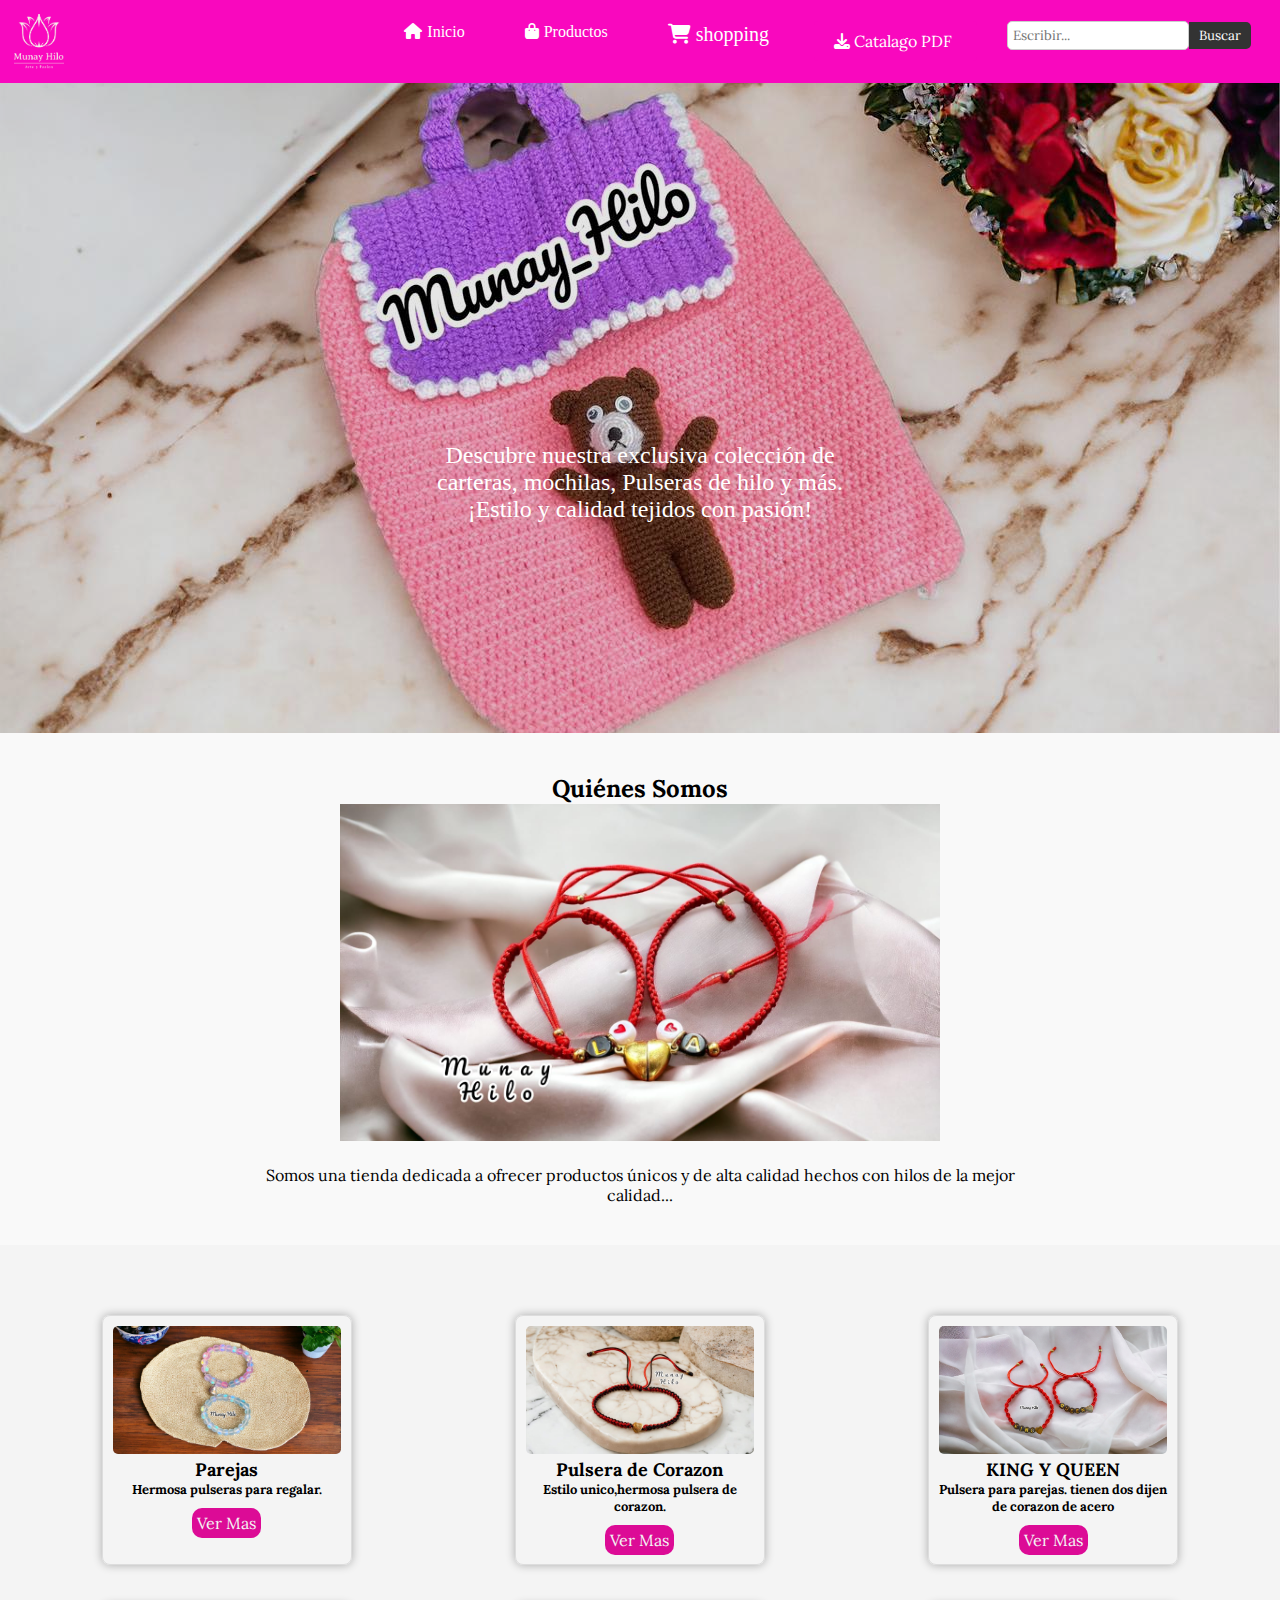
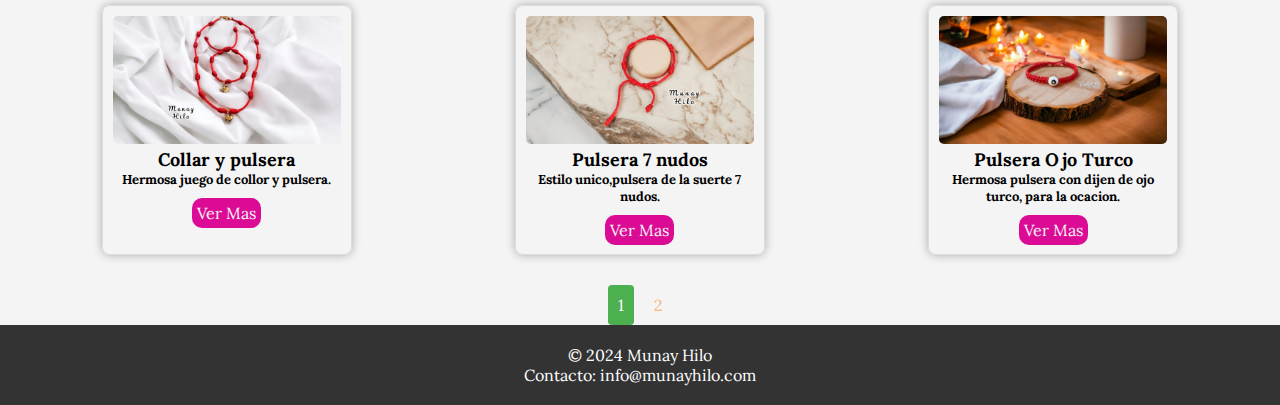
<file: index.html>
<!DOCTYPE html>
<html lang="es">
<head>
    <meta charset="UTF-8">
    <meta name="viewport" content="width=device-width, initial-scale=1.0">
    <title>Munay Hilo </title>
    <link rel="stylesheet" href="css/all.min.css">
    <link rel="stylesheet" href="styles.css">
</head>
<body>
    <header>
        <div class="menu">
           <img src="img/logofinal.png" alt="">
            <span id="menu-icon" onclick="toggleMenu()"><i class="fas fa-bars"></i></span>
            <ul class="nav-list">
                <li><a href="index.html"><i class="fa-solid fa-house"></i>Inicio</a></li>
                <li><a href="productos.html"><i class="fas fa-shopping-bag"></i>Productos</a></li>
                <li id="cart-icon"><a href="#"><i class="fas fa-shopping-cart"></i>shopping</a></li>
             <!-- Temporizador de descarga en el menú -->
             <li><button class="download-button" onclick="startDownload()"><i class="fa-solid fa-download"></i> Catalago PDF<span class="countdown-text"></span></button></li>
        
                <li>
                    <form id="search-form">
                        <input type="text" id="search-input" placeholder="Escribir...">
                        <button type="submit">Buscar</button>
                    </form>
                </li>
            </ul>
        </div>
    </header>

  

     <!-- Sección principal con imagen de fondo -->
     <section id="main-section">
        <div class="overlay">
            <p class="product-description">
                Descubre nuestra exclusiva colección de carteras, mochilas, Pulseras de hilo y más. ¡Estilo y calidad tejidos con pasión!
            </p>
        </div>
    </section>




  <!-- Sección Quiénes Somos -->
<section id="about-us">
    <div class="section-content">
        <h2>Quiénes Somos</h2>
        <img src="img/munay_hilo_an5.jpg" alt="Imagen Quiénes Somos" class="about-us-image">
        <p>Somos una tienda dedicada a ofrecer productos únicos y de alta calidad hechos con hilos de la mejor calidad...</p>
        <!-- Puedes agregar más contenido según sea necesario -->
    </div>
</section>

    

    <!-- Contenedor de productos -->
    <section id="products-container" class="product-grid"></section>

    <div class="gallery">
        <div class="product">
            <img src="img/munay_hilo_an13.jpg" alt="Producto 1">
            <h2>Parejas</h2>
            <p>Hermosa pulseras para regalar.</p>
            <div class="link">
                <a href="productos.html">Ver Mas</a>
            </div>
           
        </div>
        <div class="product">
            <img src="img/munay_hilo_an1.jpg" alt="Producto 2">
            <h2>Pulsera de Corazon</h2>
            <p>Estilo unico,hermosa pulsera de corazon.</p>
            <div class="link">
                <a href="productos.html">Ver Mas</a>
            </div>
        </div>
        <div class="product">
            <img src="img/munay_hilo_an14.jpg" alt="Producto 2">
            <h2>KING Y QUEEN</h2>
            <p>Pulsera para parejas. tienen dos dijen de corazon de acero</p>
            <div class="link">
                <a href="productos.html">Ver Mas</a>
            </div>
        </div>
    </div>


    <div class="gallery">
        <div class="product">
            <img src="img/munay_hilo_an8.jpg" alt="Producto 1">
            <h2>Collar y pulsera</h2>
            <p>Hermosa juego de collor y pulsera.</p>
            <div class="link">
                <a href="productos.html">Ver Mas</a>
            </div>
           
        </div>
        <div class="product">
            <img src="img/munay_hilo_an7.jpg" alt="Producto 2">
            <h2>Pulsera 7 nudos</h2>
            <p>Estilo unico,pulsera de la suerte 7 nudos.</p>
            <div class="link">
                <a href="productos.html">Ver Mas</a>
            </div>
        </div>
        <div class="product">
            <img src="img/munay_hilo_an12.jpg" alt="Producto 2">
            <h2>Pulsera Ojo Turco</h2>
            <p>Hermosa pulsera con dijen de ojo turco, para la ocacion.</p>
            <div class="link">
                <a href="productos.html">Ver Mas</a>
            </div>
        </div>
    </div>

    <script>
        function startDownload() {
            var countdown = 10; // Tiempo en segundos para la descarga
            var downloadButton = document.querySelector('.download-button');
            var countdownText = downloadButton.querySelector('.countdown-text');
            downloadButton.innerText = 'Espere ' + countdown + ' segundos';
            countdownText.innerText = countdown + ' segundos';
            
            var countdownInterval = setInterval(function() {
                countdown--;
                downloadButton.innerText = 'Espere ' + countdown + ' segundos';
                countdownText.innerText = countdown + ' segundos';
                if (countdown <= 0) {
                    clearInterval(countdownInterval);
                    downloadButton.innerText = 'Descargando...';
                    // Lógica de descarga del PDF
                    var pdfUrl = 'catalago/Presentación Catálogo de productos Elegante Dorado.pdf'; // Reemplaza 'ruta_del_archivo.pdf' con la ruta de tu archivo PDF
                    var xhr = new XMLHttpRequest();
                    xhr.open('GET', pdfUrl, true);
                    xhr.responseType = 'blob';
                    xhr.onload = function() {
                        var blob = new Blob([xhr.response], { type: 'application/pdf' });
                        var url = window.URL.createObjectURL(blob);
                        var a = document.createElement('a');
                        a.href = url;
                        a.download = 'Munay_Hilo.pdf'; // Reemplaza 'nombre_del_archivo.pdf' con el nombre que quieras para tu archivo PDF
                        document.body.appendChild(a);
                        a.click();
                        window.URL.revokeObjectURL(url);
                        downloadButton.innerText = 'Descargar PDF';
                    };
                    xhr.send();
                }
            }, 1000); // Intervalo de 1 segundo
        }
    </script>
  
    <!-- Paginación -->
<div class="pagination" id="pagination-container"></div>

<footer>
    <div class="footer-content">
        <p>&copy; 2024 Munay Hilo</p>
        <p>Contacto: info@munayhilo.com</p>
    </div>
</footer>

    <script src="https://code.jquery.com/jquery-3.6.0.min.js"></script>
    <script src="script.js"></script>

    
</body>
</html>
</file>
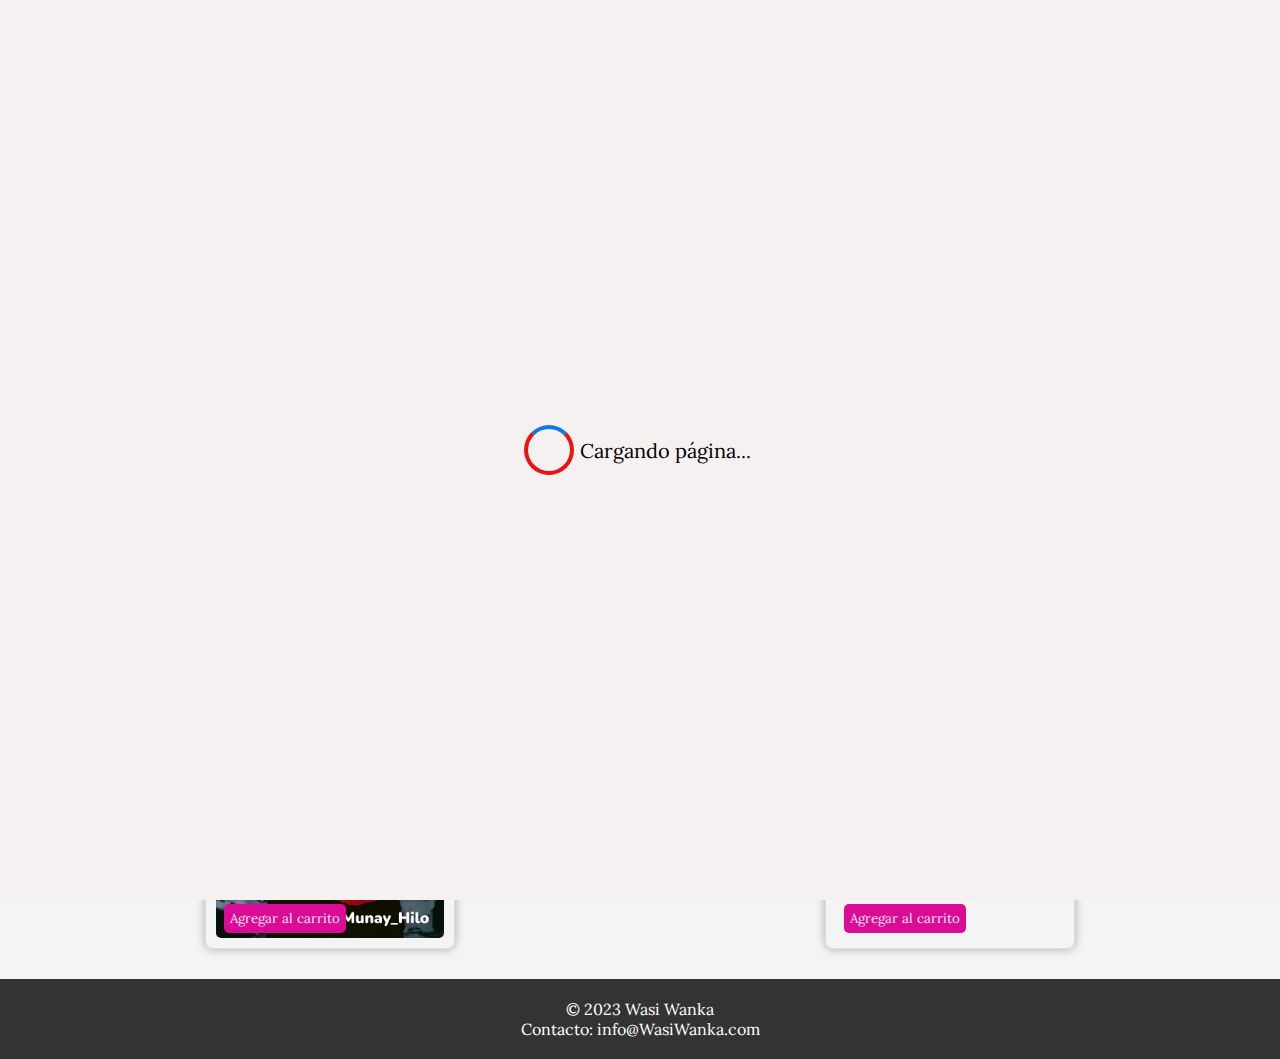
<file: productos.html>
<!DOCTYPE html>
<html lang="es">
<head>
    <meta charset="UTF-8">
    <meta name="viewport" content="width=device-width, initial-scale=1.0">
    <link rel="stylesheet" href="css/all.min.css">
    <link rel="stylesheet" href="styles.css">
    <title>Munay Hilo /productos</title>
</head>
<body>
     
      <!-- Loader -->
      <div class="loader-container" id="loader">
        <div class="loader"></div>
        <div class="loading-message">Cargando página...</div>
    </div>
  
    <header>
        <div class="menu">
            <img src="img/logofinal.png" alt="">
            <span id="menu-icon" onclick="toggleMenu()"><i class="fas fa-bars"></i></span>
            <ul class="nav-list">
                <li><a href="index.html"><i class="fa-solid fa-house"></i>Inicio</a></li>
                <li><a href="productos.html"><i class="fas fa-shopping-bag"></i>Productos</a></li>
                <li id="cart-icon"><a href="#"><i class="fas fa-shopping-cart"></i>shopping</a></li>

                <li>
                    <form id="search-form">
                        <input type="text" id="search-input" placeholder="Escribir...">
                        <button type="submit">Buscar</button>
                    </form>
                </li>



            </ul>
        </div>
    </header>
   

     <!-- Agrega el contenido del carrito aquí -->
     <div id="cart-modal" class="cart-modal">
        <span class="close-btn" onclick="closeCart()">×</span>
        <ul id="cart-list" class="cart-list"></ul>
    </div>

    <div id="cart-summary-modal" class="cart-modal">
        <span class="close-btn" onclick="closeCartSummary()">×</span>
        <div id="cart-summary-content"></div>
    </div>

    <div class="sub-nombre">
        <h2>Novedades en tendencia</h2>
    </div>
    
<div class="gallery">
    <div class="product">
        <img src="img/munay_hilo_an8.jpg" alt="Producto 1">
        <h3>Juego de Collar y Pulsera</h3>
        <p>Precio sin tarjeta: <span class="original-price">S/ 50</span></p>
        <p>Precio con tarjeta: S/ 45</p>
        <button class="buy-button" onclick="addToCart('Bolso color rojo', 50, 45)">Agregar al carrito</button>
    </div>
    <div class="product">
        <img src="img/munay_hilo_an5.jpg" alt="Producto 2">
        <h3>Pulseras para Parejas</h3>
        <p>Precio sin tarjeta: <span class="original-price">S/ 40</span></p>
        <p>Precio con tarjeta: S/ 35</p>
        <button class="buy-button" onclick="addToCart('Mochila de niña')">Agregar al carrito</button>
    </div>

    <div class="product">
        <img src="img/munay_hilo_an7.jpg" alt="Producto 1">
        <h3>Pulsera de la Suerte</h3>
        <p>Precio sin tarjeta: <span class="original-price">S/ 20</span></p>
        <p>Precio con tarjeta: S/ 15</p>
        <button class="buy-button" onclick="addToCart('Mochila para niña')">Agregar al carrito</button>
    </div>
    <div class="product">
        <img src="img/munay_hilo_an3.jpg" alt="Producto 2">
        <h3>Ojito Turco</h3>
        <p>Precio sin tarjeta: <span class="original-price">S/ 20</span></p>
        <p>Precio con tarjeta: S/ 15</p>
        <button class="buy-button" onclick="addToCart('Producto 1')">Agregar al carrito</button>
    </div>

    <div class="product">
        <img src="img/munay_hilo2.jpg" alt="Producto 1">
        <button class="buy-button" onclick="addToCart('Producto 1')">Agregar al carrito</button>
    </div>
    <div class="product">
        <img src="img/munay_hilo_an6.jpg" alt="Producto 2">
        <h3>Pulsera para Parejas</h3>
        <p>Precio sin tarjeta: <span class="original-price">S/ 40</span></p>
        <p>Precio con tarjeta: S/ 35</p>
        <button class="buy-button" onclick="addToCart('Producto 1')">Agregar al carrito</button>
    </div>
    <div class="product">
        <img src="img/munay_hilo1.jpg" alt="Producto 1">
        <button class="buy-button" onclick="addToCart('Producto 1')">Agregar al carrito</button>
    </div>
    <div class="product">
        <img src="img/munay_hilo_an4.jpg" alt="Producto 2">
        <h3>Pulsera Ojito turco</h3>
        <p>Precio sin tarjeta: <span class="original-price">S/ 20</span></p>
        <p>Precio con tarjeta: S/ 15</p>
        <button class="buy-button" onclick="addToCart('Producto 1')">Agregar al carrito</button>
    </div>
    <div class="product">
        <img src="img/munay_hilo.jpg" alt="Producto 1">
        <button class="buy-button" onclick="addToCart('Producto 1')">Agregar al carrito</button>
    </div>
    <div class="product">
        <img src="img/munay_hilo_an2.jpg" alt="Producto 2">
        <h3>dijen de corazon</h3>
        <p>Precio Antes: <span class="original-price">S/ 20</span></p>
        <p>Precio Oferta: S/ 15</p>
        <button class="buy-button" onclick="addToCart('Producto 1')">Agregar al carrito</button>
    </div>
    
    <!-- Agrega más productos según sea necesario -->
</div>

<footer>
    <div class="footer-content">
        <p>&copy; 2023 Wasi Wanka</p>
        <p>Contacto: info@WasiWanka.com</p>
    </div>
</footer>



<script src="https://code.jquery.com/jquery-3.6.0.min.js"></script>
<script src="script.js"></script>
</body>
</html>
</file>
<file: styles.css>
@import url('https://fonts.googleapis.com/css2?family=Lora:ital,wght@0,400..700;1,400..700&display=swap');
*{
    margin: 0;
    padding: 0;
    box-sizing: border-box;
    font-family: "Lora", serif;
}

body {
    font-family: "Lora", serif;
    margin: 0;
    padding: 0;
    background-color: #f4f4f4;
}

/* Estilos para el botón de descarga */
.download-button {
    display: inline-block;
    padding: 10px 20px;
    background-color: rgb(249, 8, 190);
    color: white;
    font-family: "Lora", serif;
    text-align: center;
    text-decoration: none;
    font-size: 16px;
    border: none;
    border-radius: 4px;
    transition: background-color 0.3s;
}

.download-button:hover {
    color: #ad0b0b;
    background-color: #f4f4f4;
    font-weight: bold;
}
.download-button .countdown-text {
    font-family: "Lora", serif;
    font-size: 14px; /* Tamaño de fuente para el texto del contador */
    margin-left: 5px; /* Espacio entre el texto del botón y el contador */
}

/* Estilos para el temporizador */
#download-timer {
    margin-left: 5px;
    font-weight: bold;
}

  /* Estilos para el loader */
  .loader-container {
    position: fixed;
    top: 0;
    left: 0;
    width: 100%;
    height: 100%;
    background-color: rgb(245, 241, 241); /* fondo semitransparente */
    display: flex;
    justify-content: center;
    align-items: center;
    z-index: 9999; /* asegura que el loader esté en la parte superior */
    opacity: 1; /* inicialmente visible */
    transition: opacity 0.5s ease; /* transición suave */
}

.loader {
    border: 4px solid #ec1212; /* light grey */
    border-top: 4px solid #0d77f1; /* orange */
    border-radius: 50%;
    width: 50px;
    height: 50px;
    animation: spin 1s linear infinite;
}

@keyframes spin {
    0% { transform: rotate(0deg); }
    100% { transform: rotate(360deg); }
}

/* Estilo para el mensaje "Cargando página" */
.loading-message {
    color: black;
    font-size: 20px;
    margin-top: -10px;
    margin: 6px;
}


header {
    position: sticky;
    top: 0;
    z-index: 1000;
    background-color: rgb(249, 8, 190);
    color: white;
    text-align: center;
    padding: 1em;
    padding: 14px;
}

.menu {
    display: flex;
    justify-content: space-between;
    align-items: center;
}

#menu-icon {
    font-size: 1.5em;
    cursor: pointer;
    display: none;
}
.menu img {
    width: 50px;
}
.nav-list {
    list-style: none;
    display: flex;
    margin: 0;
    padding: 0;
    transition: max-height 0.3s ease;
}

.nav-list li {
    margin: 0 15px;
    text-align: left;

    transition: opacity 0.3s ease; /* Agregar transición */
}

.nav-list.show {
    max-height: 1000px;
}

.nav-list a {
    text-decoration: none;
    color: white;
    padding: 10px 15px;
    border-radius: 8px;
    font-family: 'Courgette', cursive;
}

.nav-list a i {
    margin-right: 5px;
}

.nav-list a:hover {
    color: #45a049;
    background-color: #f4f4f4;
    padding: 10px 15px;
    color: #ad0b0b;
    font-weight: bold;
}




/* Media query para pantallas pequeñas (modo móvil) */
@media only screen and (max-width: 650px) {
    .nav-list {
        display: none;
    }

    #menu-icon {
        display: block;
    }

    .menu.active .nav-list {
        display: flex;
        flex-direction: column;
        text-align: center;
        position: absolute;
        top: 80px;
        left: 0;
        right: 0;
        background-color: rgb(249, 8, 190);
        z-index: 1;
    }

    .menu.active .nav-list li {
        margin: 15px 0;
    }
}

#search-form {
    display: flex;
    align-items: center;
}

#search-input {
    padding: 5px;
    border-radius: 5px;
    border: 1px solid #ccc;
}

#search-input:focus {
    outline: none;
    border-color: #333;
}

#search-form button {
    padding: 5px 10px;
    background-color: #333;
    color: #fff;
    border: none;
    border-radius: 0 5px 5px 0;
    cursor: pointer;
}


/* ... (tu código CSS existente) */

#main-section {
    position: relative;
    height: 650px; /* Ajusta la altura según tus necesidades */
    background: url('img/munay_hilo5.jpg') center/cover no-repeat;
   
}


.overlay {
    position: absolute;
    top: 0;
    left: 0;
    width: 100%;
    height: 100%;
    background-color: rgba(0, 0, 0, 0.1); /* Fondo semi-transparente */
    display: flex;
    justify-content: center;
    align-items: center;
}

.product-description {
    text-align: center;
    font-size: 1.5em;
    color: white;
    padding: 20px;
    max-width: 500px; /* Ajusta el ancho según tus necesidades */
    margin-top: 150px;
    font-family: 'Courgette', cursive;
    margin-top: 150px;
}

.gallery .product h2{
    font-size: 18px;
}
.gallery .product p {
    font-size: 13px;
    font-weight: bold;
}
.gallery .product .link {
    margin-top: 15px;
}
.gallery .product a {
    text-decoration: none;
    background-color: #dc0b96;
    color: #f4f4f4;
    border-radius: 10px;
    padding: 5px;

}

@media only screen and (max-width: 650px) {
   
    .product-description{
        font-size: 14px;
        color: white;
        font-weight: bold;
        margin-inline: 10px;
        margin-top: 120px;
    }
    #main-section {
        position: relative;
        height: 450px; /* Ajusta la altura según tus necesidades */
        background: url('img/munay_hilo5.jpg') center/cover no-repeat;
    }
    .about-us-image {
        width: 60%;
    }
    .section-content p {
        font-size: 13px;
        padding: 0 10px;
    }
    .gallery .product h2 {
        font-size: 18px;
    }
    .gallery .product p {
        font-size: 13px;
        font-weight: bold;
    }
    .gallery .product .link {
        margin-top: 15px;
    }
    .gallery .product a {
        text-decoration: none;
        background-color: #dc0b96;
        color: #f4f4f4;
        border-radius: 10px;
        padding: 5px;

    }
}

.original-price {
    text-decoration: line-through;
    opacity: 0.5; /* opcional: reduce la opacidad del precio tachado */
}


/* ... (tu código CSS existente) */

.product-grid {
    display: flex;
    flex-wrap: wrap;
    justify-content: space-around;
    padding: 20px;
}

.product {
    position: relative;
    width: 250px;
    height: 250px;
    margin: 10px;
    background-size: cover;
    background-position: center;
    overflow: hidden;
    border-radius: 8px;
    box-shadow: 0 0 10px rgba(0, 0, 0, 0.3);
    transition: transform 0.3s ease-in-out;
}

.product:hover {
    transform: scale(1.1);
}

.product-overlay {
    position: absolute;
    top: 50%;
    left: 50%;
    transform: translate(-50%, -50%);
    text-align: center;
    color: white;
}

.product-name {
    font-size: 1em;
    margin-bottom: 5px;
    font-family: 'Courgette', cursive;
}


/* ... (tu código CSS existente) */

.pagination {
    margin-top: 20px;
    display: flex;
    justify-content: center;
}

.pagination span {
    cursor: pointer;
    margin: 0 5px;
    padding: 10px;
    border-radius: 4px;
    
    color: #feb47b;
}

.pagination span.active {
    width: auto;
    background-color: #4CAF50;
    color: white;
    padding: 10px;
}

/* ... (resto del código) */
/* ... (tu código CSS existente) */

footer {
    background-color: #333;
    color: white;
    padding: 20px 0;
    text-align: center;
}

.footer-content {
    max-width: 800px;
    margin: 0 auto;
}

/* ... (resto del código) */
/* ... (tu código CSS existente) */

/* ... (tu código CSS existente) */

#cart-icon {
    cursor: pointer;
    position: relative;
   
    font-size: 20px; /* Tamaño del icono del carrito */
}

#cart-count {
    position: absolute;
    top: -12px;
    right: -8px;
    background-color: red;
    color: white;
    border-radius: 50%;
    padding: 5px;
    font-size: 12px;
}

/* Ajustes para dispositivos móviles */
@media only screen and (max-width: 768px) {
    #cart-icon {
        font-size: 16px; /* Ajustar tamaño del icono para dispositivos móviles */
    }

    #cart-count {
        top: -10px; /* Ajuste para mantener el contador cerca del icono */
        right: 150px;
        padding: 3px;
        font-size: 10px;
    }
    .about-us-image {
        width: 90%;
        max-width: 600px;
        margin-bottom: 20px;
    }
    
}

.cart-show #cart-icon {
    opacity: 1; /* Mostrar después de hacer clic en un producto */
}

/* ... (tu código CSS existente) */

#about-us {
    background-color: #f9f9f9;
    padding: 40px 0;
    text-align: center;
}

.section-content {
    max-width: 800px;
    margin: 0 auto;
}

.about-us-image {
    width: 90%;
    max-width: 600px;
    margin-bottom: 20px;
}


/* estilos a productos.html*/


.sub-nombre {
    text-align: center;
    margin-top: 15px;
    font-family: 'Courgette', cursive;
}


.gallery {
    display: flex;
    flex-wrap: wrap;
    justify-content: space-around;
    margin: 20px;
}

.product {
    position: relative;
    margin: 10px;
    padding: 10px;
    border: 1px solid #ddd;
    border-radius: 8px;
    text-align: center;
    transition: transform 0.3s ease; /* Efecto de transición al pasar el mouse */
}

.product:hover {
    transform: scale(1.05); /* Hace que el producto se agrande al pasar el mouse */
}

.product img {
    max-width: 100%;
    height: auto;
    border-radius: 5px;
}

.product .buy-button {
    position: absolute;
    bottom: 10px;
    left: 30%;
    transform: translateX(-50%);
    background-color: #dc0b96;
    color: rgb(244, 230, 239);
    border: none;
    padding: 6px;
    cursor: pointer;
    border-radius: 5px;
    transition: background-color 0.3s ease; /* Efecto de transición en el botón de comprar */
    margin: 5px;
    
}

.product:hover .buy-button {
    background-color: green;
}

.product .description {
    opacity: 0;
    position: absolute;
    top: 50%;
    left: 50%;
    transform: translate(-50%, -50%);
    transition: opacity 0.3s ease; /* Efecto de transición en la descripción */
}

.product:hover .description {
    opacity: 1;
}

/* En tu archivo styles.css, puedes agregar estilos para la notificación */

.notification {
    position: fixed;
    top: 10px;
    right: 10px;
    background-color: #4CAF50;
    color: white;
    padding: 15px;
    border-radius: 5px;
    display: flex;
    align-items: center;
    z-index: 1000;
}

.notification i {
    margin-right: 10px;
}
/* Agrega estilos para el modal */

.cart-modal {
    display: none;
    position: fixed;
    top: 50%;
    left: 50%;
    transform: translate(-50%, -50%);
    background-color: #fff;
    border: 1px solid #ddd;
    padding: 20px;
    z-index: 1000;
}

.cart-list {
    list-style: none;
    padding: 0;
}

.close-btn {
    position: absolute;
    top: 10px;
    right: 10px;
    font-size: 20px;
    cursor: pointer;
}


@media  screen and (max-width: 650 ) {
    .gallery {
        display: flex;
        flex-wrap: wrap;
        justify-content: space-around;
        margin: 20px;
    }
}
</file>
